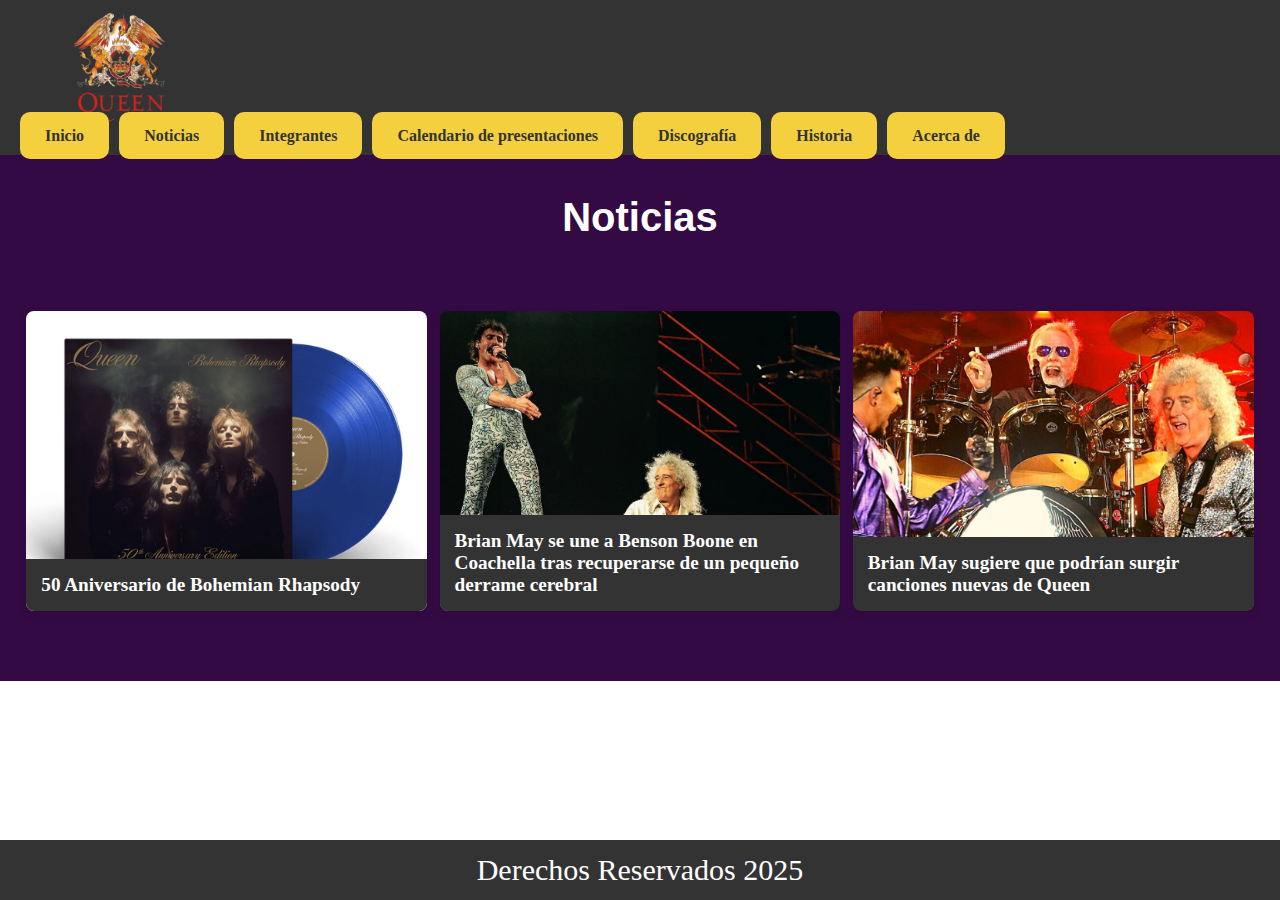
<file: index.html>
<!DOCTYPE html>
<html lang="en">

<head>
    <meta charset="UTF-8">
    <meta name="viewport" content="width=device-width, initial-scale=1.0">
    <title>Queen</title>
    <link rel="stylesheet" href="css/style.css">
    <style>
    @import url('https://fonts.googleapis.com/css2?family=Archivo+Black&display=swap');
    </style>
</head>

<body>
    <header>
        <div class="parte-superior">
            <img src="img/logo_queen.png" alt="Logo Queen">
        </div>
        <nav>
            <ul>
                <li><a href="index.html">Inicio</a></li>
                <li><a href="#">Noticias</a></li>
                <li><a href="#">Integrantes</a></li>
                <li><a href="presentaciones.html">Calendario de presentaciones</a></li>
                <li><a href="#">Discografía</a></li>
                <li><a href="#">Historia</a></li>
                <li><a href="#">Acerca de</a></li>
            </ul>
        </nav>
    </header>

    <div class="noticias">
        <div class="titulo-noticias"> 
            <h1>Noticias</h1>
        </div>
        
        <section class="seccion-noticias">
            
            <a href="noticia1.html" class="noticia-link">
                <article class="noticia-card" id="noticia1"> 
                    <div class="texto-carta">
                         <h3>50 Aniversario de Bohemian Rhapsody</h3>
                    </div>
                </article>
            </a>
            
            <a href="noticia2.html" class="noticia-link">
                <article class="noticia-card" id="noticia2">
                <div class="texto-carta">
                    <h3>Brian May se une a Benson Boone en Coachella tras recuperarse
                    de un pequeño derrame cerebral</h3>
                </div>
            </article>
            </a>
            
            <a href="noticia3.html" class="noticia-link">
                <article class="noticia-card" id="noticia3">
                    <div class="texto-carta">
                    <h3>Brian May sugiere que podrían surgir canciones
                    nuevas de Queen</h3>
                    </div>
                </article>
            </a>
        </section>
    </div>
</body>

<footer>
    Derechos Reservados 2025
</footer>
</html>
</file>
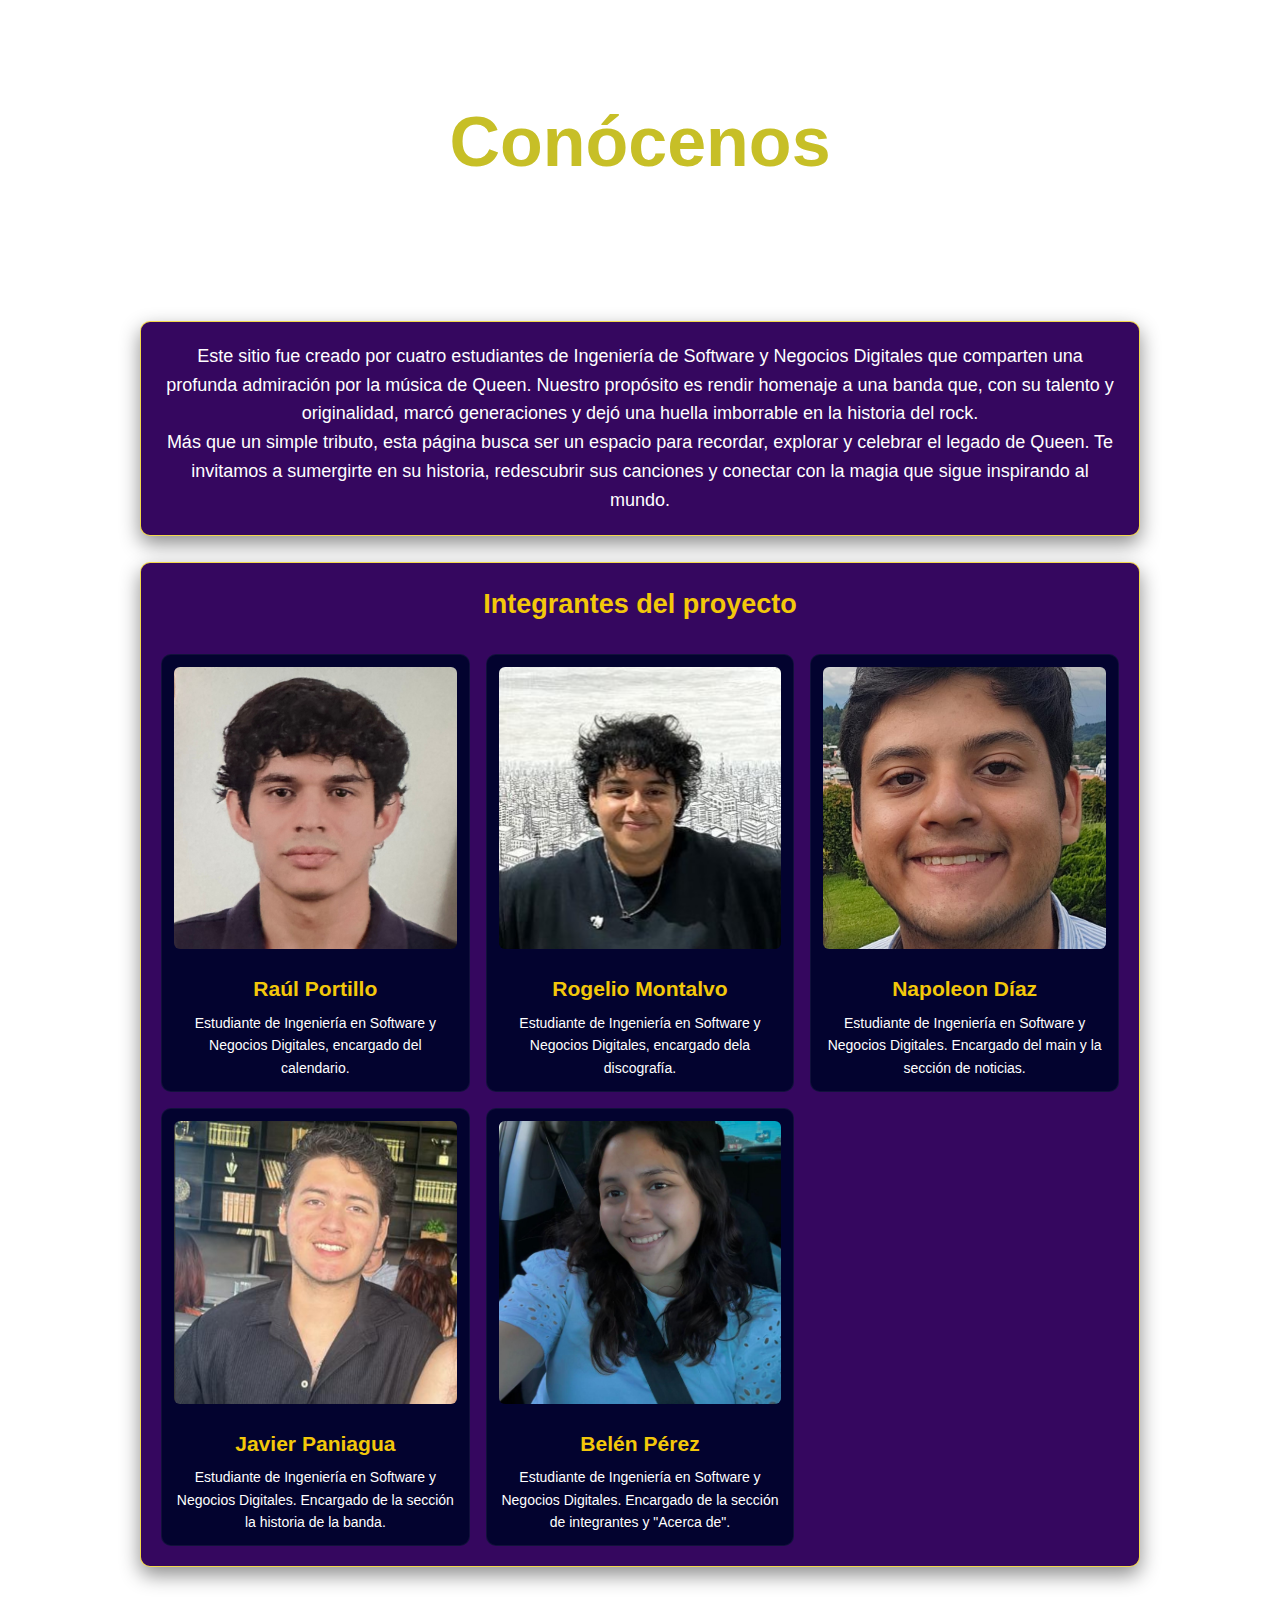
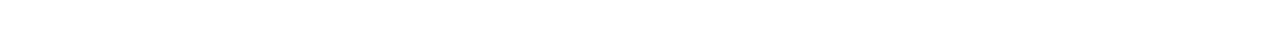
<file: acerca.html>
<!DOCTYPE html>
<html lang="en">
<head>
    <meta charset="UTF-8">
    <meta name="viewport" content="width=device-width, initial-scale=1.0">
    <title>Acerca de</title>
    <link rel="stylesheet" href="css/acerca.css">
</head>
<body>
    <main>
        <section id="Encabezado">
            <h1>Conócenos</h1>
        </section>
        <section id="contenido">
            <p>Este sitio fue creado por cuatro estudiantes de Ingeniería de Software y Negocios Digitales
                 que comparten una profunda admiración por la música de Queen. Nuestro propósito es rendir homenaje a una banda que, con su talento y originalidad, 
            marcó generaciones y dejó una huella imborrable en la historia del rock. <br>
            Más que un simple tributo, esta página busca ser un espacio para recordar, explorar y celebrar el legado de Queen. Te invitamos a sumergirte en su historia, redescubrir sus canciones y conectar con la magia que sigue inspirando al mundo.</p>
        </section>
        <section id="integrantes">
            <h2>Integrantes del proyecto</h2>
            <div id="Raul" class="card">
                <img src="img/Raul.jpg" alt="Raul">
                <h3>Raúl Portillo</h3>
                <p>Estudiante de Ingeniería en Software y Negocios Digitales, encargado del calendario.</p>
            </div>
            <div id="Rogelio" class="card">
                <img src="img/Rogelio.jpg" alt="Rogelio" width="250" height="250">
                <h3>Rogelio Montalvo</h3>
                <p>Estudiante de Ingeniería en Software y Negocios Digitales, encargado dela discografía.</p>
            </div>
            <div id="Napoleon" class="card">
                <img src="img/Napoleon.jpg" alt="Napoleon" width="250" height="250">
                <h3>Napoleon Díaz</h3>
                <p>Estudiante de Ingeniería en Software y Negocios Digitales. Encargado del main y la sección de noticias.</p>
            </div>
            <div id="Javier" class="card">
                <img src="img/Javier.jpg" alt="Javier" width="250" height="250">
                <h3>Javier Paniagua</h3>
                <p>Estudiante de Ingeniería en Software y Negocios Digitales. Encargado de la sección la historia de la banda.</p>
            </div>
            <div id="Belen" class="card">
                <img src="img/Belen.jpg" alt="Belen" width="250" height="250">
                <h3>Belén Pérez</h3>
                <p>Estudiante de Ingeniería en Software y Negocios Digitales. Encargado de la sección de integrantes y "Acerca de".</p>
        </section>
    </main>
</body>

</html>
</file>
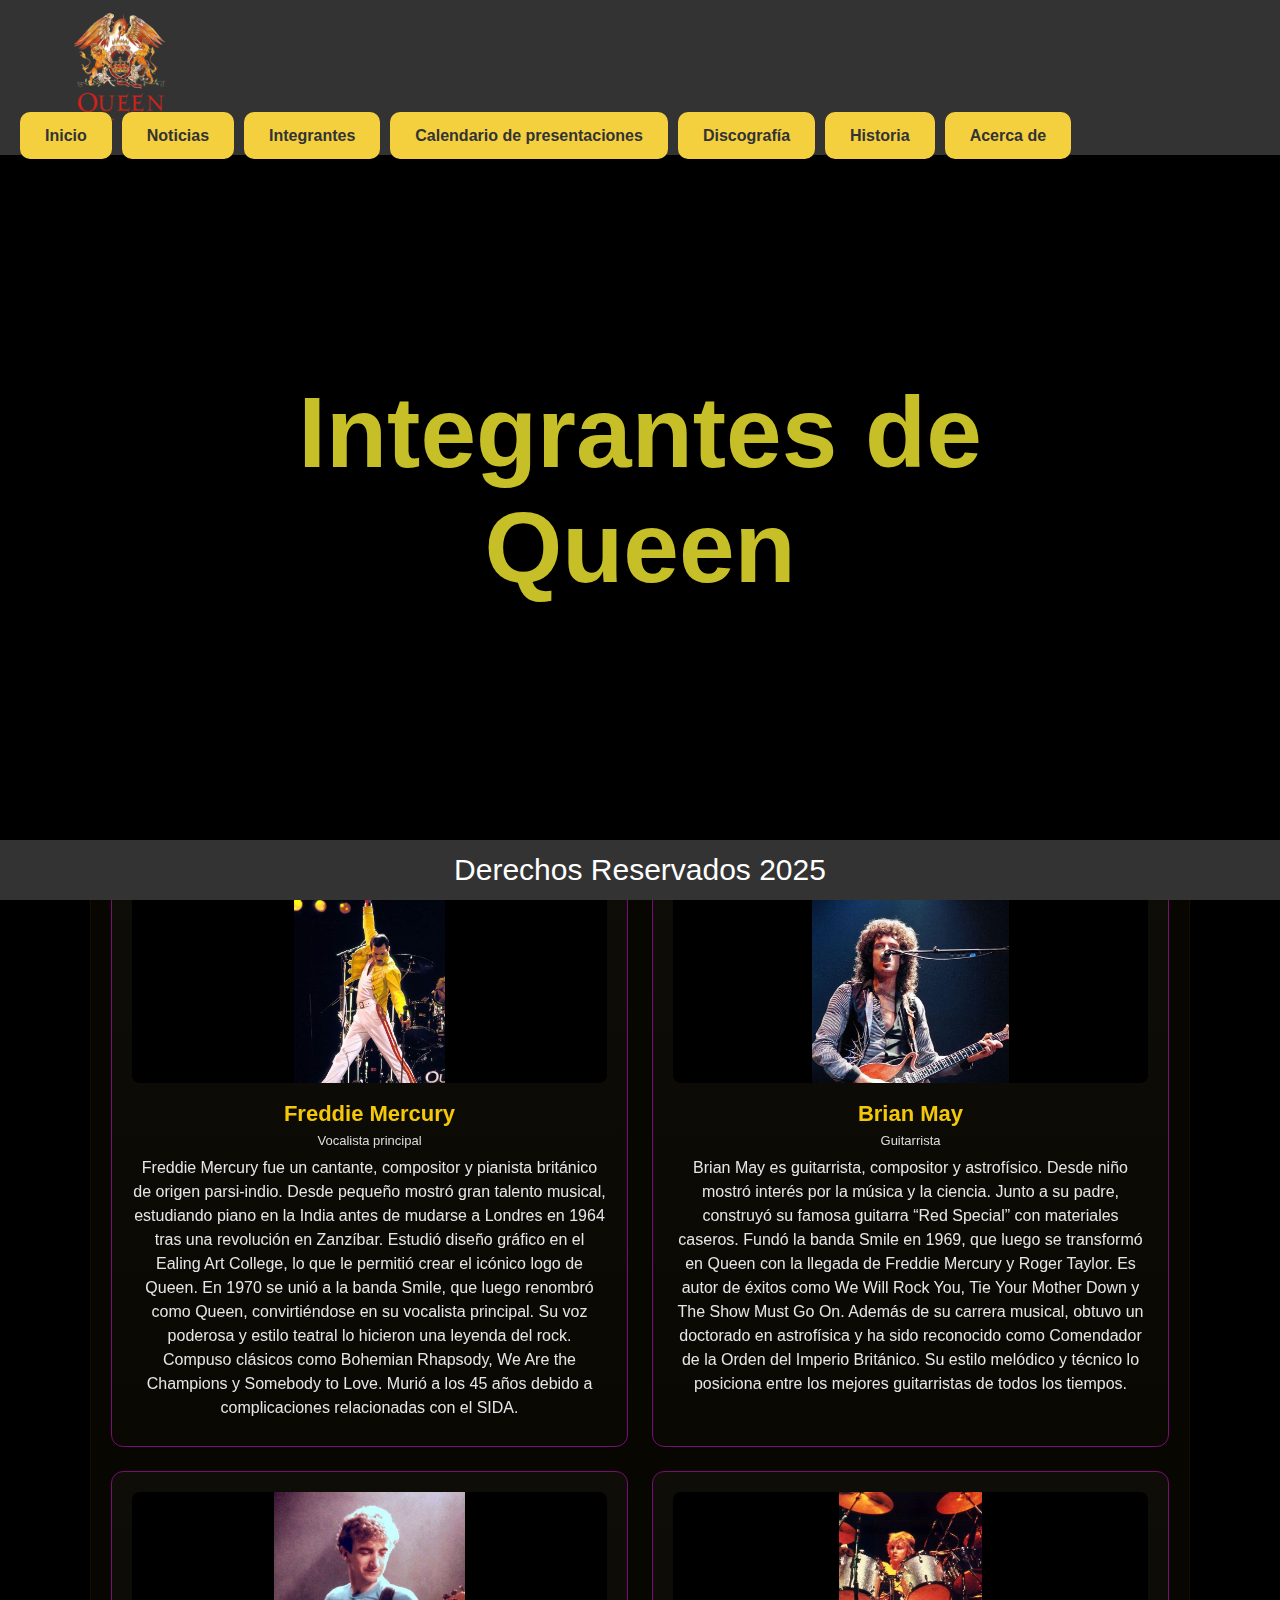
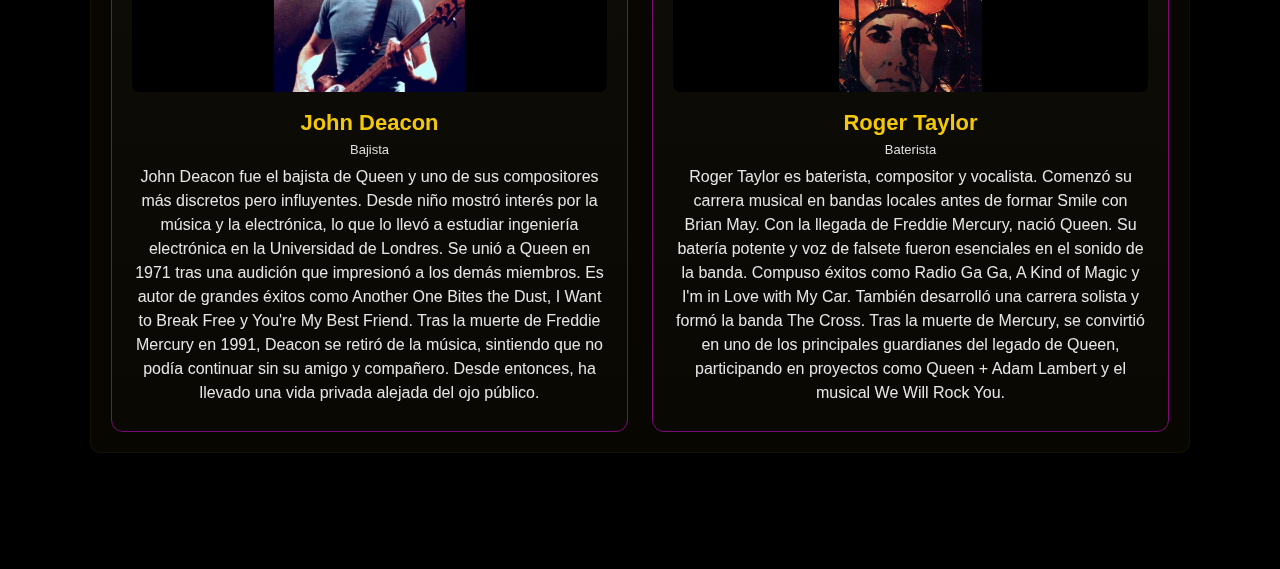
<file: Integrantes.html>
<!DOCTYPE html>
<html lang="es">
<head>
    <meta charset="UTF-8">
    <meta name="viewport" content="width=device-width, initial-scale=1.0">
    <title>Integrantes Queen</title>
    <link rel="stylesheet" href="css/style.css"> <!-- usa el mismo CSS del index -->
    <link rel="stylesheet" href="css/integrantes.css"> <!-- estilos propios de esta página -->
    <style>
        @import url('https://fonts.googleapis.com/css2?family=Archivo+Black&display=swap');
    </style>
</head>
<body>
    <header>
        <div class="parte-superior">
            <img src="img/logo_queen.png" alt="Logo Queen">
        </div>
        <nav>
            <ul>
                <li><a href="index.html">Inicio</a></li>
                <li><a href="noticias.html">Noticias</a></li>
                <li><a href="Integrantes.html">Integrantes</a></li>
                <li><a href="presentaciones.html">Calendario de presentaciones</a></li>
                <li><a href="#">Discografía</a></li>
                <li><a href="Historia_Queen.html">Historia</a></li>
                <li><a href="acerca.html">Acerca de</a></li>
            </ul>
        </nav>
    </header>

    <main>
        <section id="Encabezado">
            <h1>Integrantes de Queen</h1>
        </section>

        <section id="integrantes">
            <div id="Freddy" class="card">
                <img src="img/Freddy.jpeg" alt="Freddy Mercury">
                <h2>Freddie Mercury</h2>
                <div class="role">Vocalista principal</div>
                <p>Freddie Mercury fue un cantante, compositor y pianista británico de origen parsi-indio. Desde pequeño mostró gran talento musical, estudiando piano en la India antes de mudarse a Londres en 1964 tras una revolución en Zanzíbar. Estudió diseño gráfico en el Ealing Art College, lo que le permitió crear el icónico logo de Queen. En 1970 se unió a la banda Smile, que luego renombró como Queen, convirtiéndose en su vocalista principal. Su voz poderosa y estilo teatral lo hicieron una leyenda del rock. Compuso clásicos como Bohemian Rhapsody, We Are the Champions y Somebody to Love. Murió a los 45 años debido a complicaciones relacionadas con el SIDA.</p>
            </div>

            <div id="Brian" class="card">
                <img src="img/Bryan.jpeg" alt="Brian May">
                <h2>Brian May</h2>
                <div class="role">Guitarrista</div>
                <p>Brian May es guitarrista, compositor y astrofísico. Desde niño mostró interés por la música y la ciencia. Junto a su padre, construyó su famosa guitarra “Red Special” con materiales caseros. Fundó la banda Smile en 1969, que luego se transformó en Queen con la llegada de Freddie Mercury y Roger Taylor. Es autor de éxitos como We Will Rock You, Tie Your Mother Down y The Show Must Go On. Además de su carrera musical, obtuvo un doctorado en astrofísica y ha sido reconocido como Comendador de la Orden del Imperio Británico. Su estilo melódico y técnico lo posiciona entre los mejores guitarristas de todos los tiempos.</p>
            </div>

            <div id="John" class="card">
                <img src="img/Jhon.jpeg" alt="John Deacon">
                <h2>John Deacon</h2>
                <div class="role">Bajista</div>
                <p>John Deacon fue el bajista de Queen y uno de sus compositores más discretos pero influyentes. Desde niño mostró interés por la música y la electrónica, lo que lo llevó a estudiar ingeniería electrónica en la Universidad de Londres. Se unió a Queen en 1971 tras una audición que impresionó a los demás miembros. Es autor de grandes éxitos como Another One Bites the Dust, I Want to Break Free y You're My Best Friend. Tras la muerte de Freddie Mercury en 1991, Deacon se retiró de la música, sintiendo que no podía continuar sin su amigo y compañero. Desde entonces, ha llevado una vida privada alejada del ojo público.</p>
            </div>

            <div id="Roger" class="card">
                <img src="img/Roger.jpeg" alt="Roger Taylor">
                <h2>Roger Taylor</h2>
                <div class="role">Baterista</div>
                <p>Roger Taylor es baterista, compositor y vocalista. Comenzó su carrera musical en bandas locales antes de formar Smile con Brian May. Con la llegada de Freddie Mercury, nació Queen. Su batería potente y voz de falsete fueron esenciales en el sonido de la banda. Compuso éxitos como Radio Ga Ga, A Kind of Magic y I'm in Love with My Car. También desarrolló una carrera solista y formó la banda The Cross. Tras la muerte de Mercury, se convirtió en uno de los principales guardianes del legado de Queen, participando en proyectos como Queen + Adam Lambert y el musical We Will Rock You.</p>
            </div>
        </section>
    </main>

    <footer>
        Derechos Reservados 2025
    </footer>
</body>
</html>
</file>
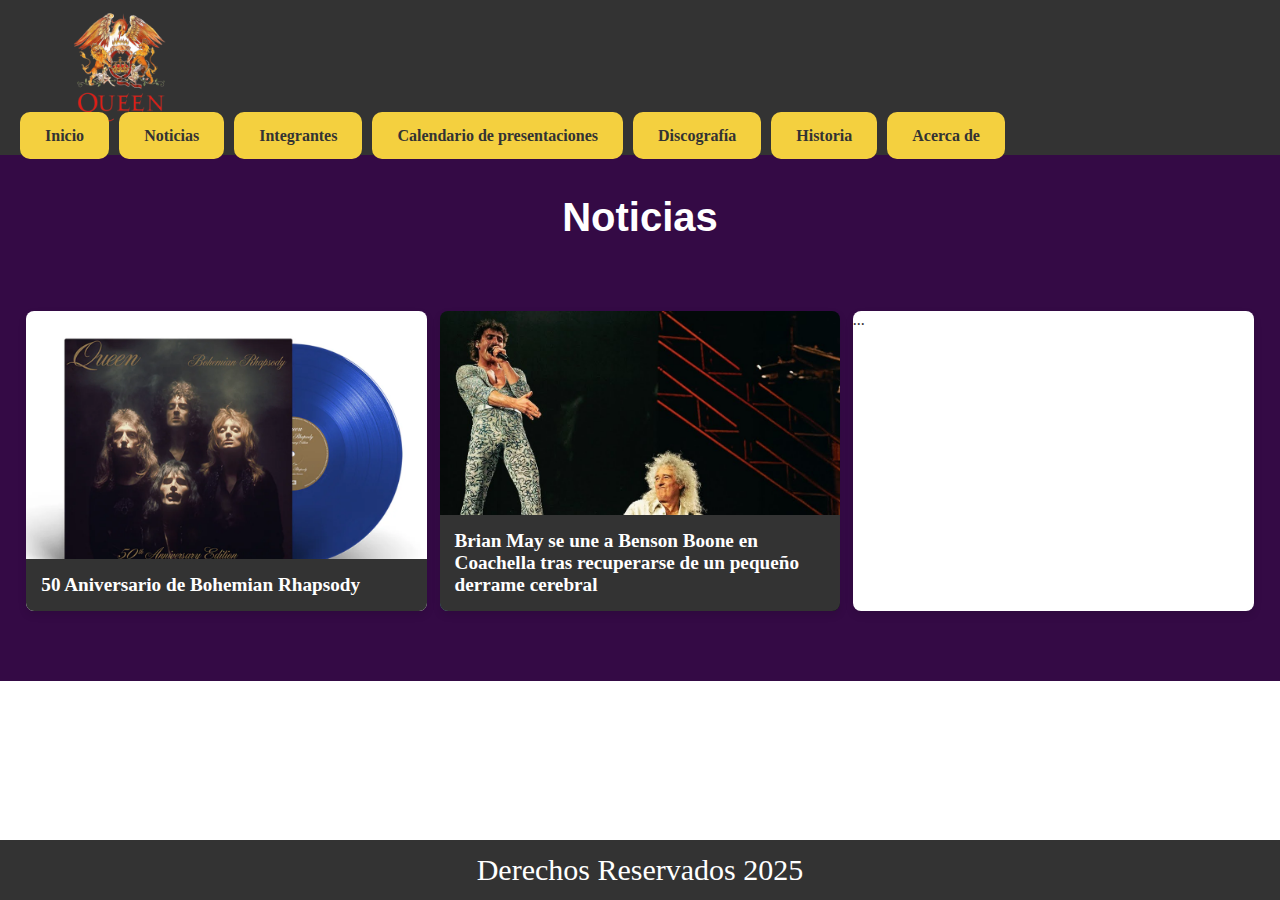
<file: main.html>
<!DOCTYPE html>
<html lang="en">

<head>
    <meta charset="UTF-8">
    <meta name="viewport" content="width=device-width, initial-scale=1.0">
    <title>Queen</title>
    <link rel="stylesheet" href="css/style.css">
    <style>
    @import url('https://fonts.googleapis.com/css2?family=Archivo+Black&display=swap');
    </style>
</head>

<body>
    <header>
        <div class="parte-superior">
            <img src="img/logo_queen.png" alt="Logo Queen">
        </div>
        <nav>
            <ul>
                <li><a href="main.html">Inicio</a></li>
                <li><a href="#">Noticias</a></li>
                <li><a href="#">Integrantes</a></li>
                <li><a href="#">Calendario de presentaciones</a></li>
                <li><a href="#">Discografía</a></li>
                <li><a href="#">Historia</a></li>
                <li><a href="#">Acerca de</a></li>
            </ul>
        </nav>
    </header>

    <div class="noticias">
        <div class="titulo-noticias"> 
            <h1>Noticias</h1>
        </div>
        
        <section class="seccion-noticias">
            
            <a href="noticia1.html" class="noticia-link">
                <article class="noticia-card" id="noticia1"> 
                    <div class="texto-carta">
                         <h3>50 Aniversario de Bohemian Rhapsody</h3>
                    </div>
                </article>
            </a>
            
            <a href="noticia2.html" class="noticia-link">
                <article class="noticia-card" id="noticia2">
                <div class="texto-carta">
                    <h3>Brian May se une a Benson Boone en Coachella tras recuperarse
                    de un pequeño derrame cerebral</h3>
                </div>
            </article>
            </a>
            
            <a href="noticia3.html" class="noticia-link">
                <article class="noticia-card">...</article>
            </a>
        </section>
    </div>
</body>

<footer>
    Derechos Reservados 2025
</footer>
</html>
</file>
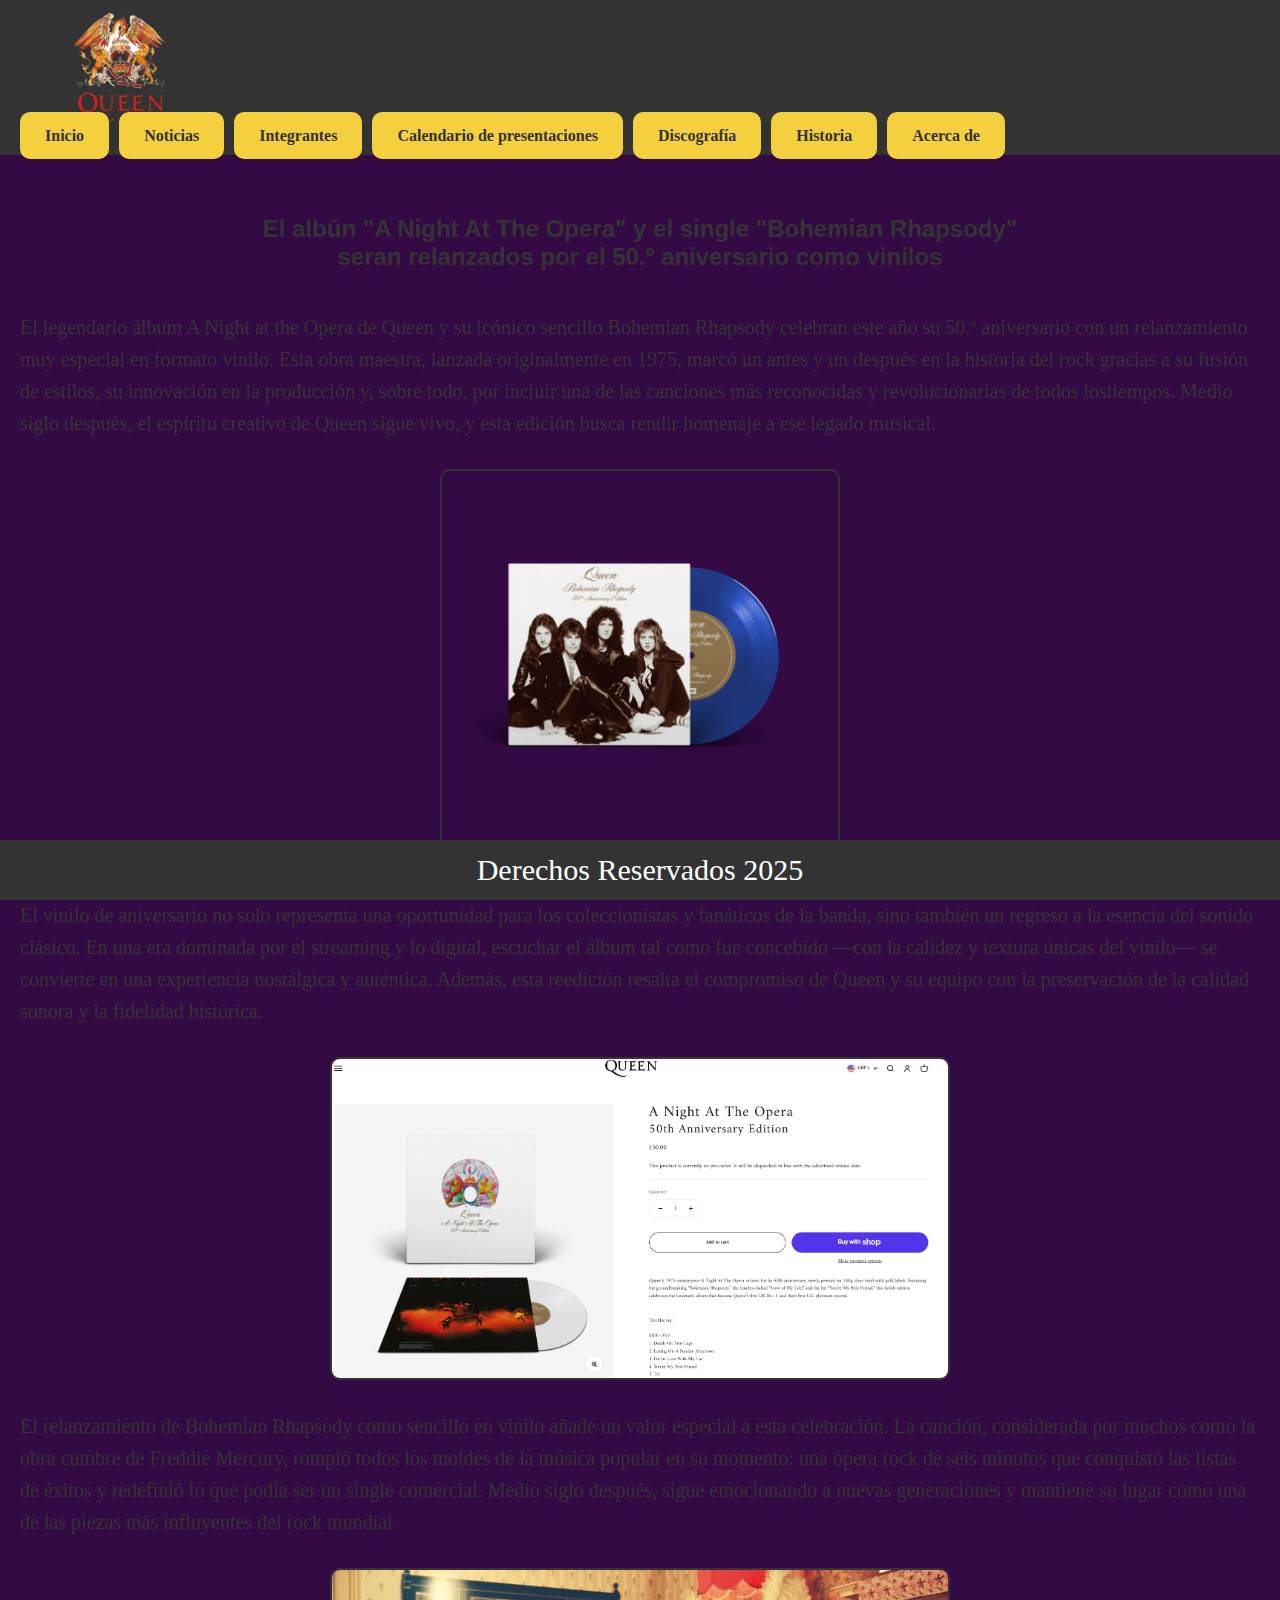
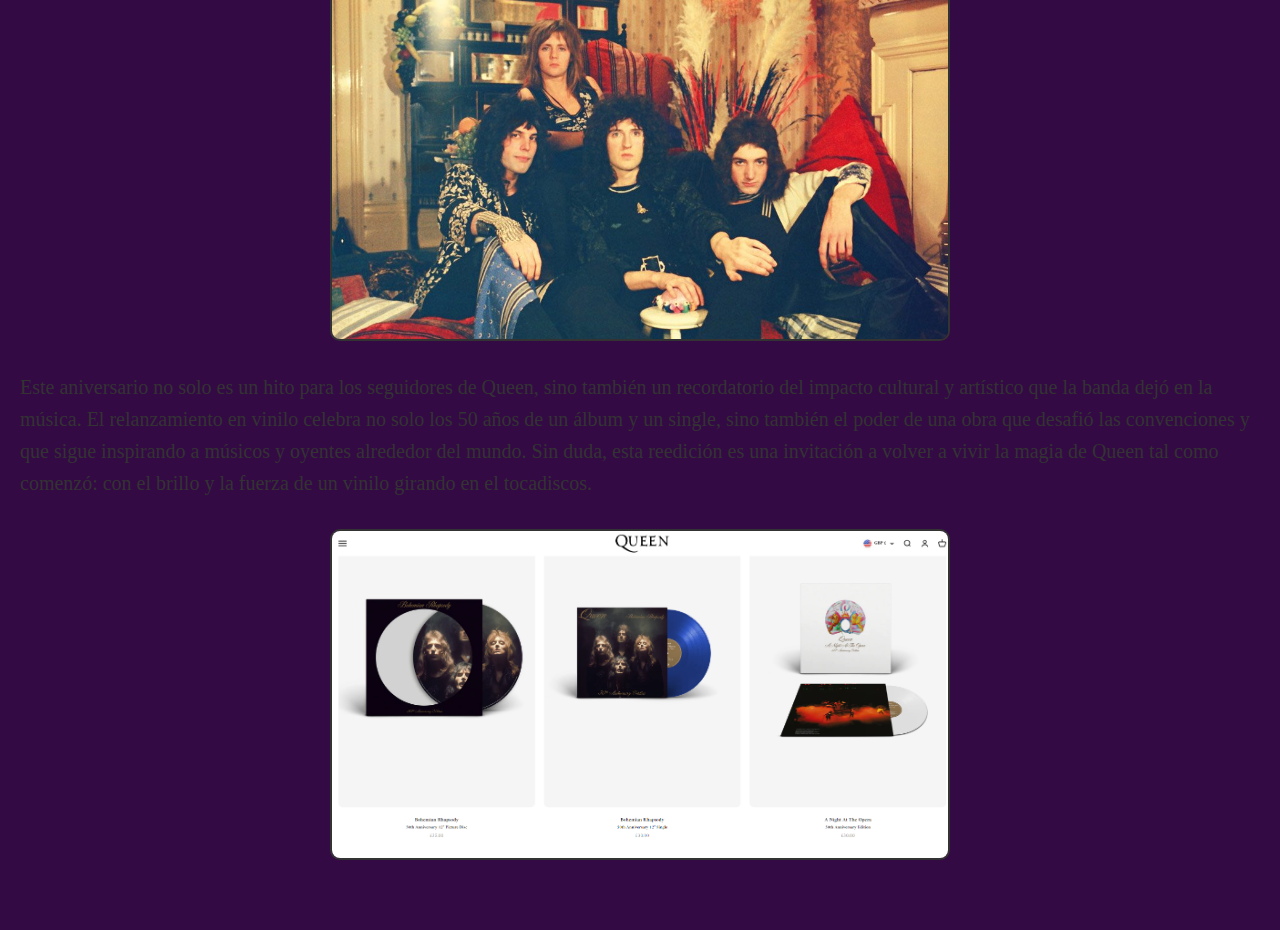
<file: noticia1.html>
<!DOCTYPE html>
<html lang="en">

<head>
    <meta charset="UTF-8">
    <meta name="viewport" content="width=device-width, initial-scale=1.0">
    <title>Noticia1</title>
    <link rel="stylesheet" href="css/style.css">
    <style>
        @import url('https://fonts.googleapis.com/css2?family=Archivo+Black&display=swap');
    </style>
</head>

<body>
    <header>
        <div class="parte-superior">
            <img src="img/logo_queen.png" alt="Logo Queen">
        </div>
        <nav>
            <ul>
                <li><a href="main.html">Inicio</a></li>
                <li><a href="#">Noticias</a></li>
                <li><a href="#">Integrantes</a></li>
                <li><a href="#">Calendario de presentaciones</a></li>
                <li><a href="#">Discografía</a></li>
                <li><a href="#">Historia</a></li>
                <li><a href="#">Acerca de</a></li>
            </ul>
        </nav>
    </header>
        <div class="noticias-abiertas">
            <h2>El albún "A Night At The Opera" y el single "Bohemian Rhapsody" <br>
                seran relanzados por el 50.º aniversario como vinilos</h2>

            <p> El legendario álbum A Night at the Opera de Queen y su icónico sencillo Bohemian Rhapsody celebran este
                año
                su 50.º aniversario con un relanzamiento muy especial en formato vinilo. Esta obra maestra, lanzada
                originalmente en 1975, marcó un antes y un después en la historia del rock gracias a su fusión de
                estilos,
                su innovación en la producción y, sobre todo, por incluir una de las canciones más reconocidas y
                revolucionarias de todos lostiempos. Medio siglo después, el espíritu creativo de Queen sigue vivo, y
                esta edición busca rendir homenaje a ese legado musical. </p>

            <img id="foto1" src="img/disco2.webp" alt="Disco Vinilo">

            <p>El vinilo de aniversario no solo representa una oportunidad para los coleccionistas y fanáticos de la
                banda,
                sino también un regreso a la esencia del sonido clásico. En una era dominada por el streaming y lo
                digital,
                escuchar el álbum tal como fue concebido —con la calidez y textura únicas del vinilo— se convierte en
                una
                experiencia nostálgica y auténtica. Además, esta reedición resalta el compromiso de Queen y su equipo
                con
                la preservación de la calidad sonora y la fidelidad histórica.</p>

            <img src="img/venta_disco.png" alt="Disco">

            <p> El relanzamiento de Bohemian Rhapsody como sencillo en vinilo añade un valor especial a esta
                celebración.
                La canción, considerada por muchos como la obra cumbre de Freddie Mercury, rompió todos los moldes de la
                música popular en su momento: una ópera rock de seis minutos que conquistó las listas de éxitos y
                redefinió
                lo que podía ser un single comercial. Medio siglo después, sigue emocionando a nuevas generaciones y
                mantiene su lugar como una de las piezas más influyentes del rock mundial. </p>

            <img src="img/queen70.jpg" alt="Queen en los 70s">

            <p>Este aniversario no solo es un hito para los seguidores de Queen, sino también un recordatorio del
                impacto
                cultural y artístico que la banda dejó en la música. El relanzamiento en vinilo celebra no solo los 50
                años
                de un álbum y un single, sino también el poder de una obra que desafió las convenciones y que sigue
                inspirando
                a músicos y oyentes alrededor del mundo. Sin duda, esta reedición es una invitación a volver a vivir la
                magia
                de Queen tal como comenzó: con el brillo y la fuerza de un vinilo girando en el tocadiscos. </p>
            
                <img class="foto-final" src="img/discos.png" alt="discos">
        </div>
</body>
<footer>
    Derechos Reservados 2025
</footer>
</html>
</file>
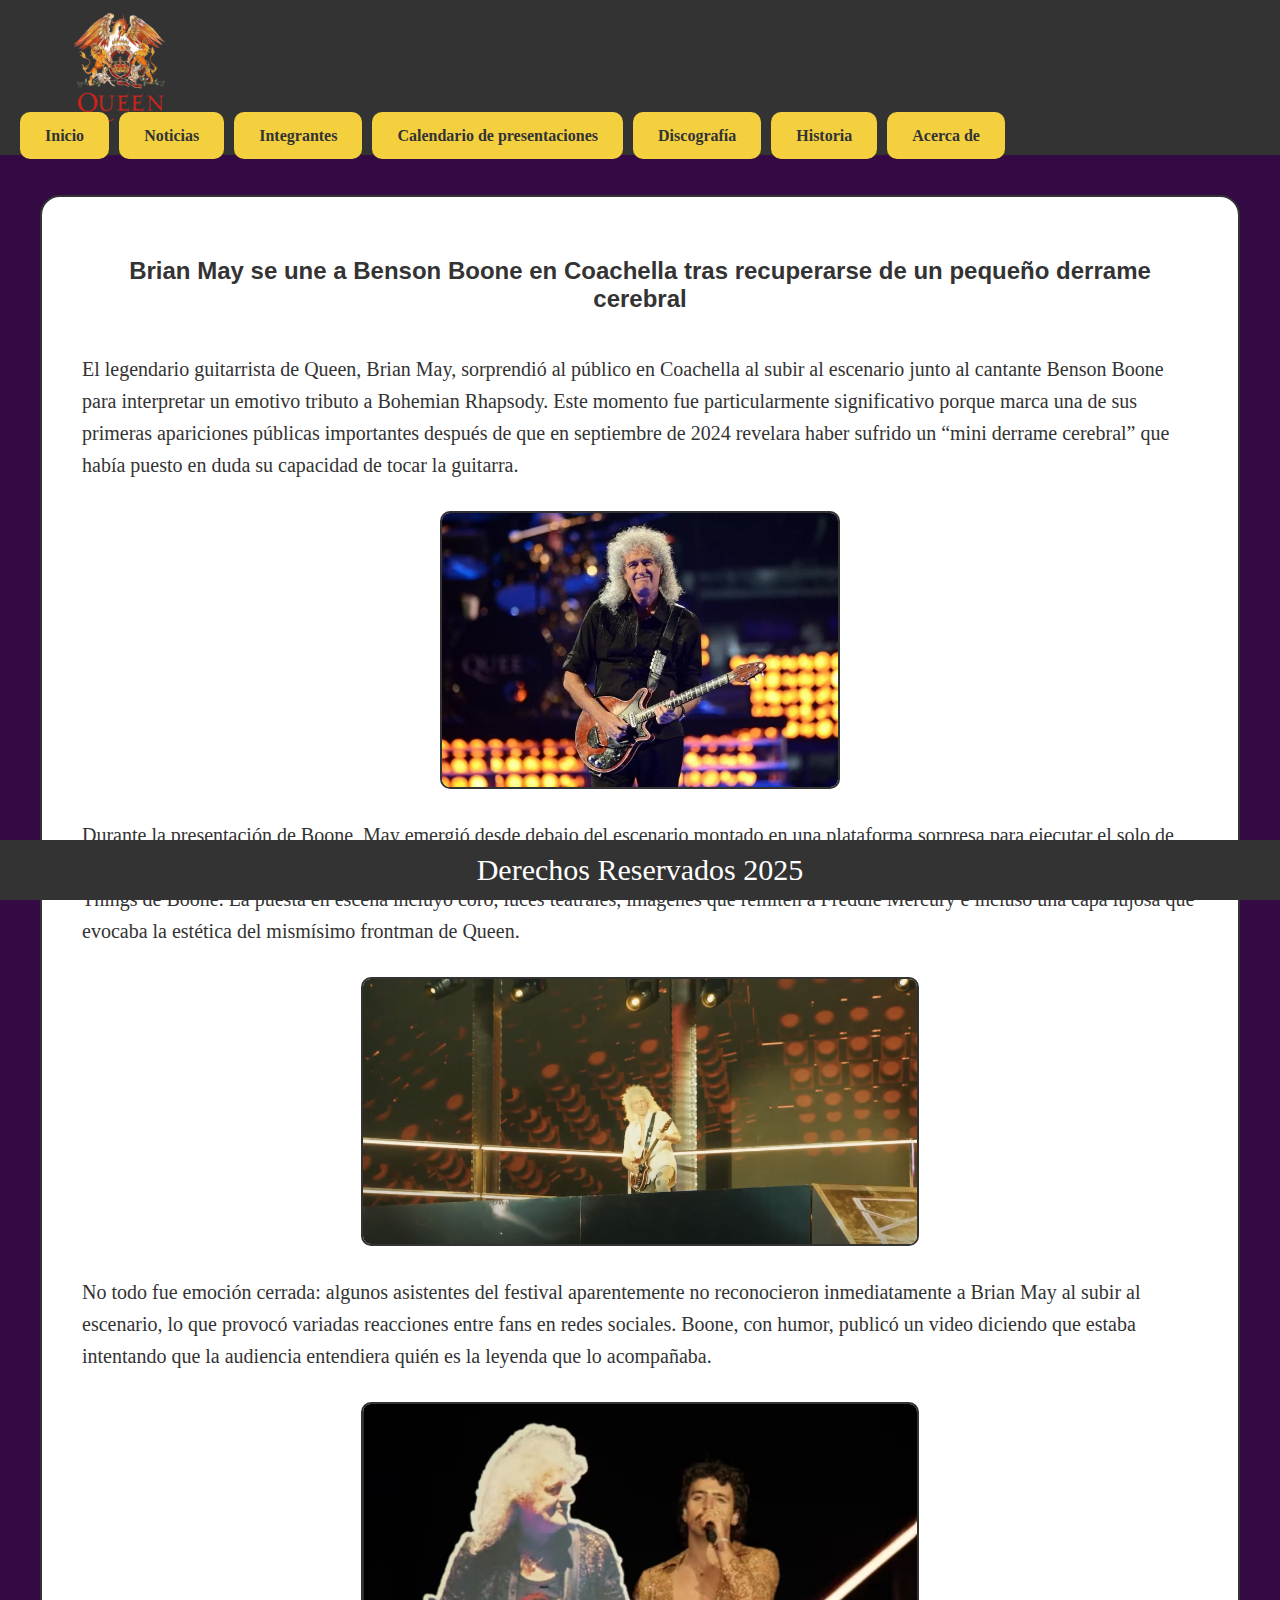
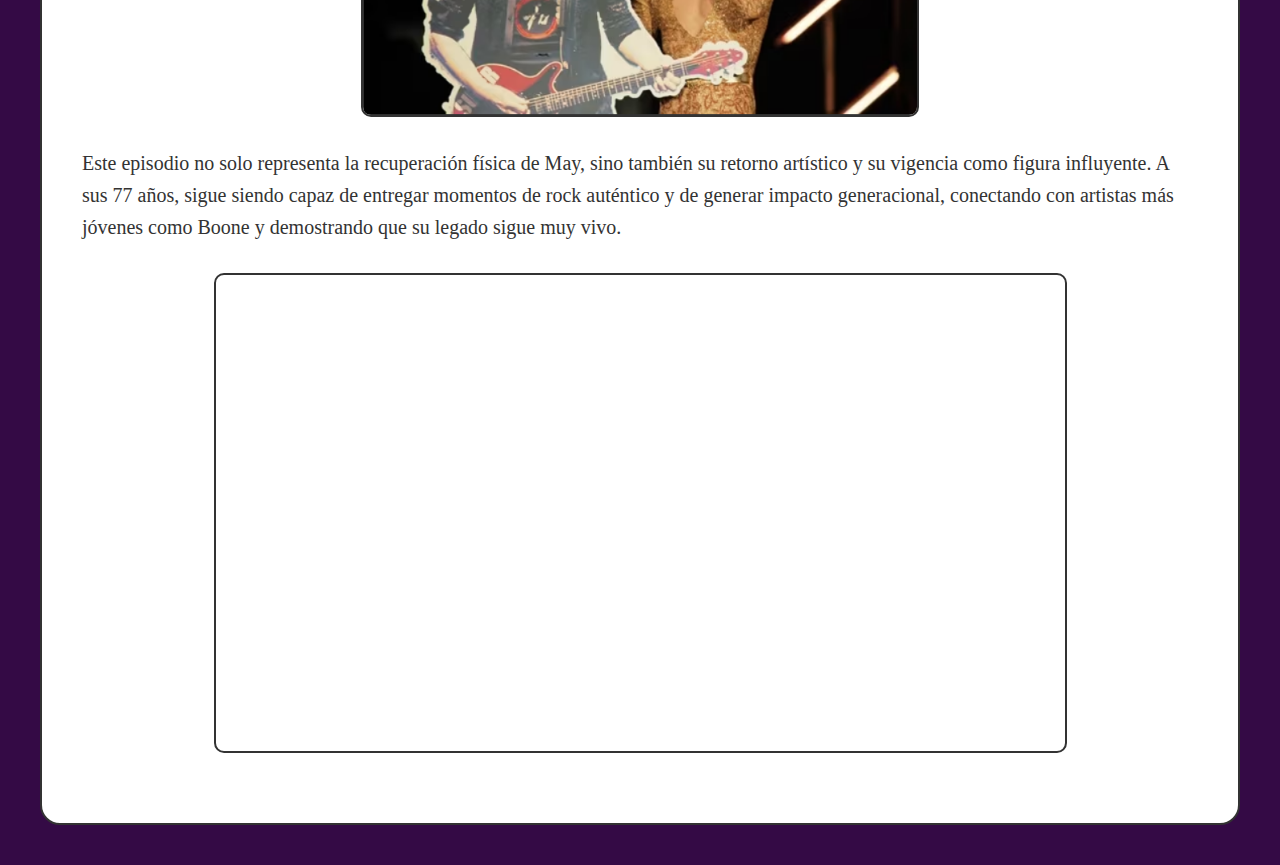
<file: noticia2.html>
<!DOCTYPE html>
<html lang="en">

<head>
    <meta charset="UTF-8">
    <meta name="viewport" content="width=device-width, initial-scale=1.0">
    <title>Noticia1</title>
    <link rel="stylesheet" href="./css/style.css">
    <style>
        @import url('https://fonts.googleapis.com/css2?family=Archivo+Black&display=swap');
    </style>
</head>

<body>
    <header>
        <div class="parte-superior">
            <img src="./img/logo_queen.png" alt="Logo Queen">
        </div>
        <nav>
            <ul>
                <li><a href="./index.html">Inicio</a></li>
                <li><a href="./noticias.html">Noticias</a></li>
                <li><a href="./Integrantes.html">Integrantes</a></li>
                <li><a href="./presentaciones.html">Calendario de presentaciones</a></li>
                <li><a href="./Discografia.html">Discografía</a></li>
                <li><a href="./Historia_Queen.html">Historia</a></li>
                <li><a href="./acerca.html">Acerca de</a></li>
            </ul>
        </nav>
    </header>

    <div class="noticias-abiertas">
        <div class="contenedor-noticia">
        <h2>Brian May se une a Benson Boone en Coachella tras recuperarse de un pequeño derrame cerebral</h2>

        <p> El legendario guitarrista de Queen, Brian May, sorprendió al público en Coachella al subir al
            escenario junto al cantante Benson Boone para interpretar un emotivo tributo a Bohemian Rhapsody.
            Este momento fue particularmente significativo porque marca una de sus primeras apariciones públicas
            importantes después de que en septiembre de 2024 revelara haber sufrido un “mini derrame cerebral” que
            había puesto en duda su capacidad de tocar la guitarra. </p>

        <img id="foto1" src="./img/Brian.webp" alt="Brian May ">

        <p>Durante la presentación de Boone, May emergió desde debajo del escenario montado en una plataforma
            sorpresa para ejecutar el solo de guitarra clásico, generando una ovación de los asistentes. Después
            permaneció para acompañar el cierre del set con la canción Beautiful Things de Boone. La puesta en escena
            incluyó coro, luces teatrales, imágenes que remiten a Freddie Mercury e incluso una capa lujosa que evocaba
            la estética del mismísimo frontman de Queen.</p>

        <img src="./img/plataforma.png" alt="plataforma">

        <p>No todo fue emoción cerrada: algunos asistentes del festival aparentemente no reconocieron inmediatamente
            a Brian May al subir al escenario, lo que provocó variadas reacciones entre fans en redes sociales.
            Boone, con humor, publicó un video diciendo que estaba intentando que la audiencia entendiera quién es
            la leyenda que lo acompañaba. </p>

        <img src="./img/may-falso.png" alt="Queen en los 70s">

        <p>Este episodio no solo representa la recuperación física de May, sino también su retorno artístico y su
            vigencia como figura influyente. A sus 77 años, sigue siendo capaz de entregar momentos de rock auténtico
            y de generar impacto generacional, conectando con artistas más jóvenes como Boone y demostrando que su
            legado sigue muy vivo. </p>

        <iframe style="margin-left: auto; margin-right: auto; display: block;" width="853" height="480"
            src="https://www.youtube.com/embed/jP2eiap41o8"
            title="Benson Boone  - Beautiful Things (Live at Coachella 2025)" frameborder="0"
            allow="accelerometer; autoplay; clipboard-write; encrypted-media; gyroscope; picture-in-picture; web-share"
            referrerpolicy="strict-origin-when-cross-origin" allowfullscreen></iframe>
    </div>
</div>
</body>
<footer>
    Derechos Reservados 2025
</footer>

</html>
</file>
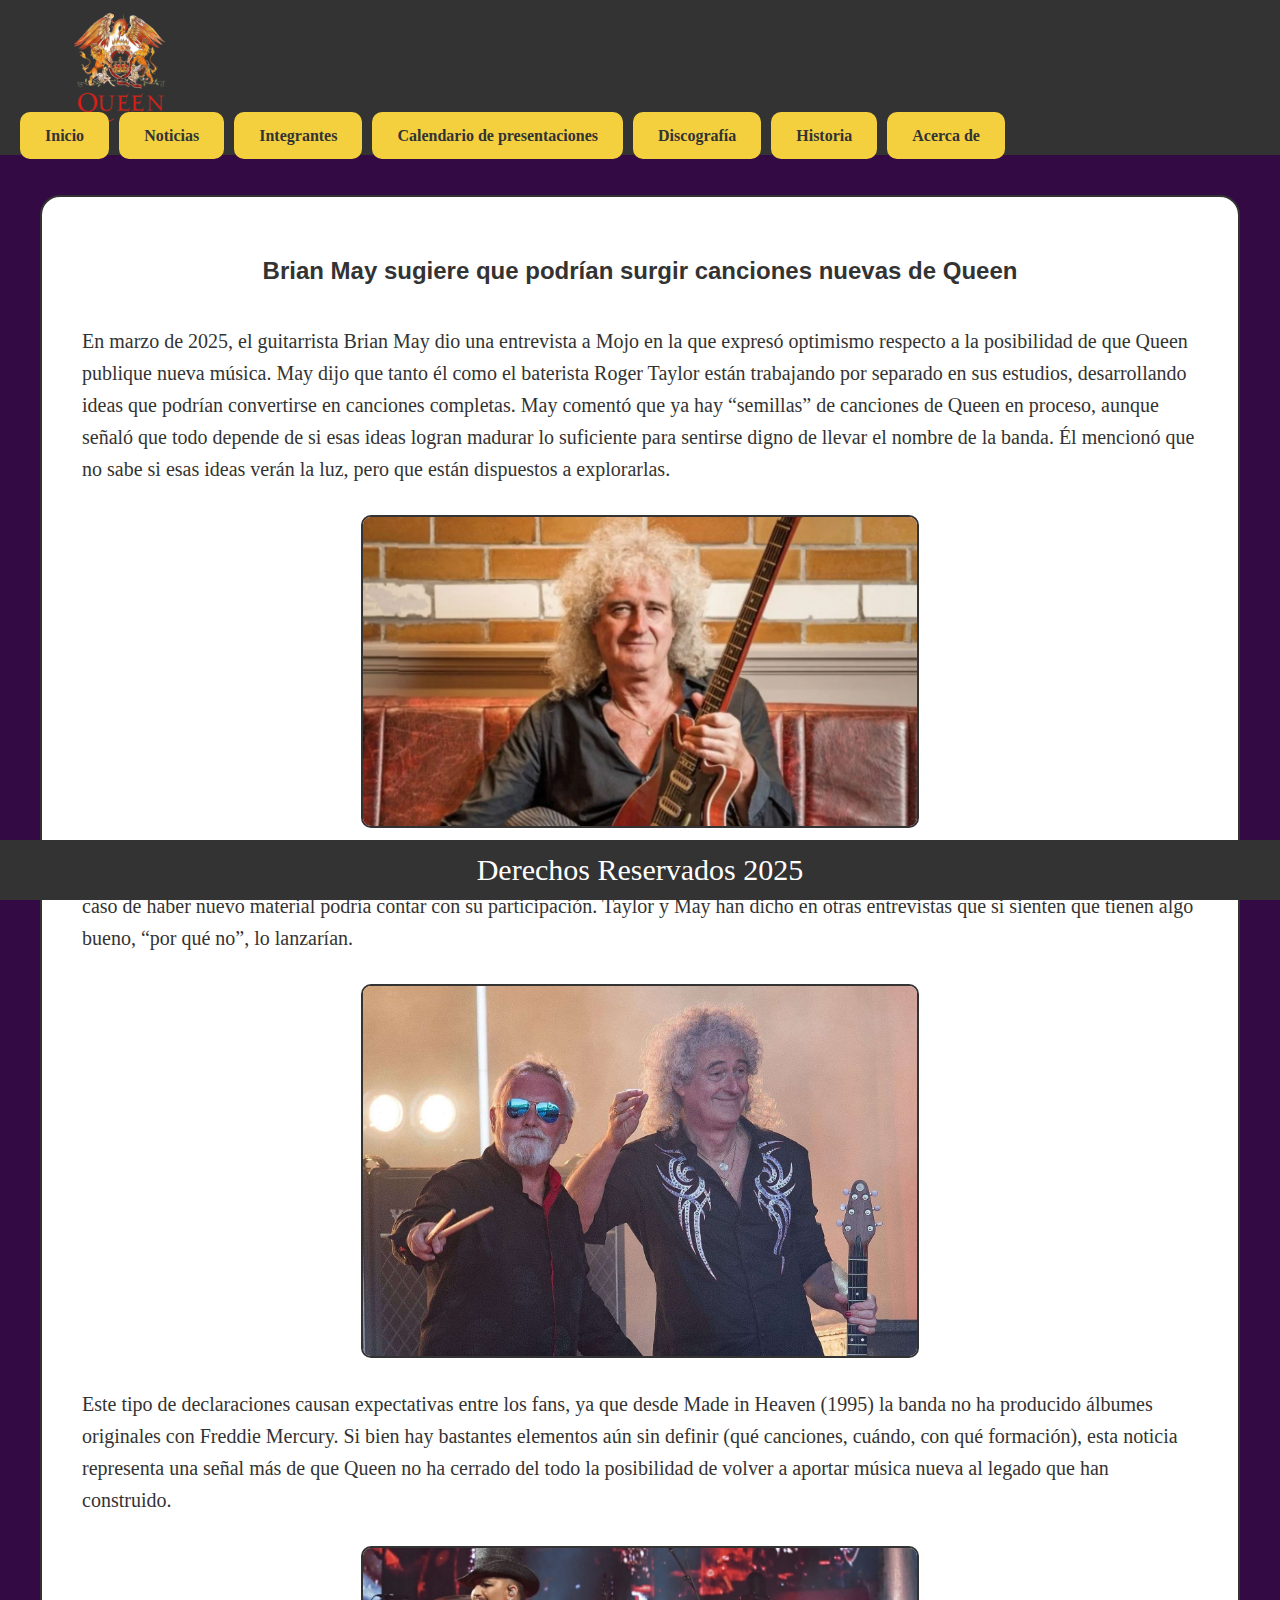
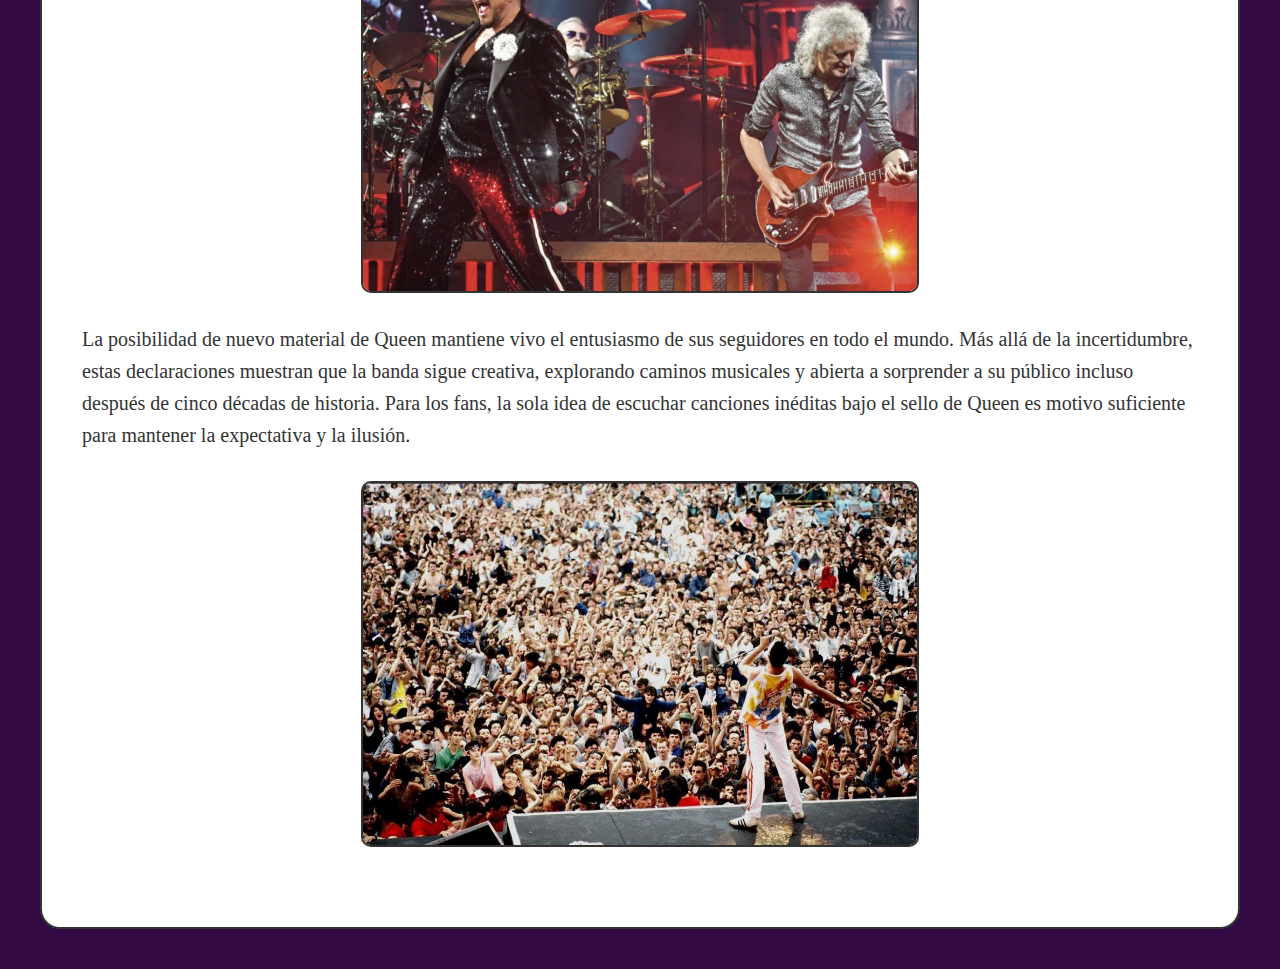
<file: noticia3.html>
<!DOCTYPE html>
<html lang="en">

<head>
    <meta charset="UTF-8">
    <meta name="viewport" content="width=device-width, initial-scale=1.0">
    <title>Noticia1</title>
    <link rel="stylesheet" href="./css/style.css">
    <style>
        @import url('https://fonts.googleapis.com/css2?family=Archivo+Black&display=swap');
    </style>
</head>

<body>
    <header>
        <div class="parte-superior">
            <img src="./img/logo_queen.png" alt="Logo Queen">
        </div>
        <nav>
            <ul>
                <li><a href="./index.html">Inicio</a></li>
                <li><a href="./noticias.html">Noticias</a></li>
                <li><a href="./Integrantes.html">Integrantes</a></li>
                <li><a href="./presentaciones.html">Calendario de presentaciones</a></li>
                <li><a href="./Discografia.html">Discografía</a></li>
                <li><a href="./Historia_Queen.html">Historia</a></li>
                <li><a href="./acerca.html">Acerca de</a></li>
            </ul>
        </nav>
    </header>

    <div class="noticias-abiertas">
        <div class="contenedor-noticia">
        <h2>Brian May sugiere que podrían surgir canciones nuevas de Queen</h2>

        <p> En marzo de 2025, el guitarrista Brian May dio una entrevista a Mojo en la que expresó optimismo respecto
            a la posibilidad de que Queen publique nueva música. May dijo que tanto él como el baterista Roger Taylor
            están trabajando por separado en sus estudios, desarrollando ideas que podrían convertirse en canciones
            completas. May comentó que ya hay “semillas” de canciones de Queen en proceso, aunque señaló que todo
            depende
            de si esas ideas logran madurar lo suficiente para sentirse digno de llevar el nombre de la banda. Él
            mencionó
            que no sabe si esas ideas verán la luz, pero que están dispuestos a explorarlas. </p>

        <img src="./img/may-guitarra.webp" alt="">

        <p>También se ha hablado de la colaboración de Queen con Adam Lambert como vocalista invitado en sus giras
            actuales,
            y se especula si en caso de haber nuevo material podría contar con su participación. Taylor y May han dicho
            en otras
            entrevistas que si sienten que tienen algo bueno, “por qué no”, lo lanzarían.</p>

        <img src="./img/Brian-May-Roger-Taylor.jpg" alt="">

        <p>Este tipo de declaraciones causan expectativas entre los fans, ya que desde Made in Heaven (1995) la banda no
            ha producido álbumes originales con Freddie Mercury. Si bien hay bastantes elementos aún sin definir (qué
            canciones,
            cuándo, con qué formación), esta noticia representa una señal más de que Queen no ha cerrado del todo la
            posibilidad
            de volver a aportar música nueva al legado que han construido. </p>

        <img src="./img/queen-live.jpg" alt="">

        <p>La posibilidad de nuevo material de Queen mantiene vivo el entusiasmo de sus seguidores en todo el mundo. Más
            allá
            de la incertidumbre, estas declaraciones muestran que la banda sigue creativa, explorando caminos musicales
            y abierta
            a sorprender a su público incluso después de cinco décadas de historia. Para los fans, la sola idea de
            escuchar
            canciones inéditas bajo el sello de Queen es motivo suficiente para mantener la expectativa y la ilusión.
        </p>

        <img style="margin-bottom: 40px;" src="./img/fans.jpg" alt="">
        </div>
    </div>
</body>
<footer>
    Derechos Reservados 2025
</footer>

</html>
</file>
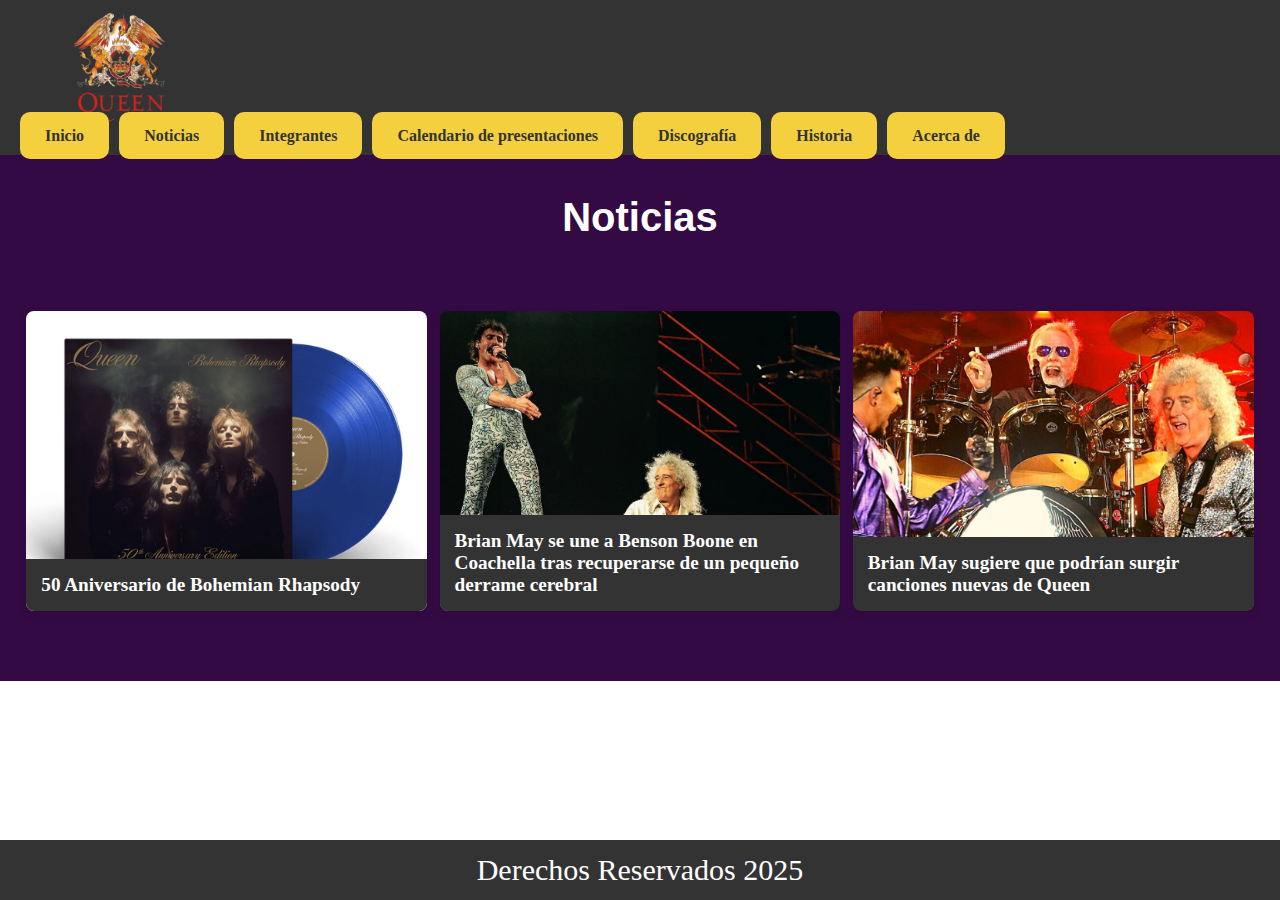
<file: noticias.html>
<!DOCTYPE html>
<html lang="en">

<head>
    <meta charset="UTF-8">
    <meta name="viewport" content="width=device-width, initial-scale=1.0">
    <title>Queen</title>
    <link rel="stylesheet" href="css/style.css">
    <style>
        @import url('https://fonts.googleapis.com/css2?family=Archivo+Black&display=swap');
    </style>
</head>

<body>
    <header>
        <div class="parte-superior">
            <img src="img/logo_queen.png" alt="Logo Queen">
        </div>
        <nav>
            <ul>
                <li><a href="index.html">Inicio</a></li>
                <li><a href="noticias.html">Noticias</a></li>
                <li><a href="Integrantes.html">Integrantes</a></li>
                <li><a href="presentaciones.html">Calendario de presentaciones</a></li>
                <li><a href="Discografia.html">Discografía</a></li>
                <li><a href="Historia_Queen.html">Historia</a></li>
                <li><a href="acerca.html">Acerca de</a></li>
            </ul>
        </nav>
    </header>

    <div class="noticias">
        <div class="titulo-noticias">
            <h1>Noticias</h1>
        </div>

        <section class="seccion-noticias">

            <a href="noticia1.html" class="noticia-link">
                <article class="noticia-card" id="noticia1">
                    <div class="texto-carta">
                        <h3>50 Aniversario de Bohemian Rhapsody</h3>
                    </div>
                </article>
            </a>

            <a href="noticia2.html" class="noticia-link">
                <article class="noticia-card" id="noticia2">
                    <div class="texto-carta">
                        <h3>Brian May se une a Benson Boone en Coachella tras recuperarse
                            de un pequeño derrame cerebral</h3>
                    </div>
                </article>
            </a>

            <a href="noticia3.html" class="noticia-link">
                <article class="noticia-card" id="noticia3">
                    <div class="texto-carta">
                        <h3>Brian May sugiere que podrían surgir canciones
                            nuevas de Queen</h3>
                    </div>
                </article>
            </a>
        </section>
    </div>
</body>

<footer>
    Derechos Reservados 2025
</footer>

</html>
</file>
<file: css/style.css>
:root{
    /* Paleta de colores principal de la página */
    --amarillo: #F4D03F;    
    --rosado: #F8BBD9;       
    --morado: #8E44AD;       
    --negro: #333;         
    --rojo: #E74C3C;            
}

*{
    box-sizing: border-box;
    margin: 0;
    padding: 0;
}

header {
    background-color: var(--negro);
    display: flex;
    justify-content: space-between; 
    align-items: center; 
    padding: 10px 20px;
    flex-wrap: wrap;
}

.parte-superior img {
    width: 200px;
}

header nav ul {
    list-style: none; 
    display: flex; 
    gap: 10px; 
    align-items: center;
    margin: 0;
    padding: 0;
    flex-wrap: wrap;
}

header nav {
    margin-right: 15%;
}

header nav a {
    text-decoration: none;
    font-size: 16px;
    padding: 15px 25px;
    background-color: var(--amarillo); 
    color: var(--negro); 
    font-weight: bold; 
    border-radius: 10px; 
    transition: all 0.3s ease-in-out;
    white-space: nowrap;
}

header nav a:hover {
    background-color: #e4ca64;
    color: white;
    font-weight: bold;
}

/* -------------------- RESPONSIVE -------------------- */
@media (max-width: 480px) {
    header {
        flex-direction: column;
        align-items: center;
        padding: 15px 10px;
    }

    .parte-superior {
        width: 100%;
        text-align: center;
        margin-bottom: 15px;
    }

    .parte-superior img {
        width: 150px;
    }

    header nav {
        margin: 0;
        width: 100%;
    }

    header nav ul {
        display: flex;
        flex-direction: column;
        gap: 10px;
        width: 100%;
        padding: 0 10px;
    }

    header nav ul li {
        width: 100%;
        display: flex;
    }

    header nav a {
        width: 100%;
        text-align: center;
        padding: 12px 20px;
        font-size: 15px;
    }
}


.pantalla-principal{
    background-image: url(../img/queen-landing.jpg);
    background-size: cover;
    background-position: center;
    background-repeat: no-repeat;
    height: 100vh; 
    display: flex;
    justify-content: center;
    align-items: center;
}

@media screen and (max-width: 480px) {
    .pantalla-principal {
        background-image: url(../img/queen-landing.jpg);
        background-size: cover;
        background-position: center center; 
        height: 60vh;
        display: flex;
        justify-content: center;
        align-items: center;
    }
}

/* -------------------------------------- */
/* ESTILOS DE NOTICIAS PANTALLA PRINCIPAL */
/* -------------------------------------- */

.titulo-noticias {
    text-align: center;
    padding-top: 40px;
    padding-bottom: 20px;
   background-color:rgb(52, 10, 69);
}

.titulo-noticias h1 {
    color: white; 
    font-size: 2.5em;
    padding-bottom: 5px;
    font-family: Arial, sans-serif;
}

.seccion-noticias {
    display: flex; 
    flex-wrap: wrap; 
    justify-content: center; 
    padding: 40px 20px;
    background-color: rgb(52, 10, 69); 
}

.noticia-link {
    text-decoration: none;
    color: var(--negro);
    display: block; 
    width: 32.33%; 
    margin: 0.5%; 
    margin-bottom: 30px; 
}

.noticia-card {
    position: relative;
    background-color: #fff; 
    border-radius: 8px;
    overflow: hidden; 
    box-shadow: 0 4px 8px rgba(0, 0, 0, 0.1);
    transition: transform 0.3s, box-shadow 0.3s;
    height: 300px;
    background-size: cover;
    background-position: center; 
    background-repeat: no-repeat;
}

.noticia-card:hover {
    box-shadow: 5px 5px 15px 5px #000000;
    transition: all 0.5s;
}

#noticia1{
    background-image: url(../img/disco.png);
}

#noticia2{
    background-image: url(../img/bensonXmay.jpg);
}

#noticia3{
    background-image: url(../img/nuevas-canciones.jpg);
}

.texto-carta {
    position: absolute;
    bottom: 0;
    left: 0;
    right: 0;
    padding: 15px;
    background: var(--negro); 
}

.texto-carta h3 {
    color: #fff; 
    font-size: 1.2em;
    margin: 0;
}

a{
    text-decoration: none;
    color: #333;
}

footer{
    padding: 20px 8px;
    text-align: center;
    background-color: var(--negro);
    font-size: 30px;
    color: white;
    position: fixed;
    left: 0;
    bottom: 0;
    width: 100%;
    display: flex;
    justify-content: center;
    align-items: center;
    height: 60px; /* Altura fija para centrado vertical */
}

/* Responsive para móviles - COLUMNA */
@media (max-width: 480px) {
    .titulo-noticias h1 {
        font-size: 1.8em;
    }

    .seccion-noticias {
        flex-direction: column;
        padding: 20px 10px;
        align-items: center;
    }

    .noticia-link {
        width: 90%;
        margin: 0 0 20px 0;
    }

    .noticia-card {
        height: 250px;
    }

    footer {
        font-size: 20px;
        padding: 10px;
        margin-top: 60px;
    }
}

/* -------------------------------------- */
/* ESTILOS DE NOTICIAS Abiertas */
/* -------------------------------------- */

.noticias-abiertas {
    background-color:rgb(52, 10, 69);;
    padding: 40px 20px;
    margin-bottom: 0px;
}

.contenedor-noticia {
    background-color: white;
    border: 2px solid var(--negro);
    border-radius: 20px;
    padding: 40px;
    max-width: 1200px;
    margin: 0 auto;
}

.noticias-abiertas h2{
    text-align: center;
    padding: 20px 0;
    font-family: Arial, sans-serif;
    color: var(--negro);
}

.noticias-abiertas p{
    margin: 20px 0;
    font-size: 20px;
    padding: 0;
    color: var(--negro);
    line-height: 1.6;
}

.noticias-abiertas img{
    max-width: 50%;
    display: block;
    margin: 30px auto;
    border: 2px solid var(--negro); 
    border-radius: 10px;
}

#foto1{
    width: 400px;
    max-width: 90%;
    padding: 0%;
}

.foto-final{
    margin-bottom: 20px;
}

iframe{
    margin: 30px auto;
    display: block;
    max-width: 90%;
    border-radius: 10px;
    border: 2px solid var(--negro);
}

@media (max-width: 480px) {
    .noticias-abiertas {
        padding: 20px 10px;
    }

    .contenedor-noticia {
        padding: 20px;
        border-radius: 15px;
    }

    .noticias-abiertas h2{
        font-size: 1.3em;
        padding: 10px 0;
    }

    .noticias-abiertas p{
        font-size: 16px;
        margin: 15px 0;
    }

    .noticias-abiertas img{
        max-width: 90%;
        margin: 20px auto;
    }

    #foto1{
        width: 100%;
    }

    iframe{
        max-width: 100%;
    }
}

/* -------------------------------------- */
/* FIN DE PARTE DE NOTICIAS */
/* -------------------------------------- */

#calendar{
    width: 80%;
}

.calendar-container {
    display: flex;
    justify-content: center;
    margin: 20px 0 20px 0;
}
</file>
<file: css/acerca.css>
*{
    margin: 0;
    padding: 0;
    box-sizing: border-box;
    font-family: 'Didact Gothic', sans-serif;
}

body{
    background-image: url(https://www.plasticosydecibelios.com/wp-content/uploads/2017/02/queencrownwavee.gif);
    background-repeat: no-repeat;
    background-size: cover;
}

#Encabezado{
    background-image: url(https://24.media.tumblr.com/1ad8059e2c797d5e8fc064d628007aea/tumblr_mht3ywthSt1s192tgo1_400.gif);
    background-repeat: no-repeat;
    background-size: cover;
    text-align: center;
    /* padding fluido: se adapta al ancho de la ventana */
    padding: 8vw 5%;
    
}
#Encabezado h1{
    font-size: 28px;
    color: #c7bf27;
    text-align: center;
    margin-bottom: 10px;
    font-family: 'Didact Gothic', sans-serif;
    font-weight: bold;
    font-style: normal;
    font-size: 70px;
    font-weight: bold;
}

#contenido{
    background-color: rgb(52, 10, 69);
    padding: 20px;
    width: 90%;
    max-width: 900px;
    margin: 0 auto 12px auto;
    font-size: 18px;
    line-height: 1.6;
    color: #ffffff;
    text-align: center;
}

#integrantes{
    margin-bottom: 15px;
    background-color: rgb(52, 10, 69);
    padding: 20px;
    width: 94%;
    max-width: 1100px;
    margin: 0 auto 12px auto;
    font-size: 18px;
    line-height: 1.6;
    color: #ffffff;
    text-align: center;
}


section:not(#Encabezado){
    max-width: 1000px;
    margin: 26px auto;
    padding: 20px;
    background-color: rgb(53, 7, 95);
    border: 1px solid rgba(253, 229, 76, 0.947);
    border-radius: 10px;
    box-shadow: 0 8px 20px rgba(0,0,0,0.45);
}

section + section { margin-top: 20px; }


section:nth-of-type(even):not(#Encabezado){
    background-color: rgb(53, 7, 95);
    border-color: rgba(253, 229, 76, 0.947);
}

@media (max-width: 700px){
    section:not(#Encabezado){ margin: 12px; padding: 12px; }
}


#integrantes{
    display: grid;
    grid-template-columns: repeat(3, 1fr);
    gap: 16px;
    align-items: start;
}

#integrantes .card{
    background: rgb(3, 3, 47);
    border: 1px solid rgba(255,255,255,0.06);
    border-radius: 10px;
    padding: 12px;
    text-align: center;
    color: #ffffff;
    transition: transform 220ms ease, box-shadow 220ms ease, border-color 220ms ease;
}

#integrantes .card img{
    width: 100%;
    height: auto;
    aspect-ratio: 1/1;
    object-fit: cover;
    border-radius: 6px;
    margin-bottom: 8px;
}

#integrantes .card h3{ color: #f3c80a; margin: 6px 0 6px 0; }
#integrantes .card p{ color: #fff; font-size: 14px; }

#integrantes .card:hover{
    transform: translateY(-8px);
    box-shadow: 0 18px 30px rgba(255, 97, 223, 0.6), 0 6px 12px rgba(243,200,10,0.06);
    border-color: rgba(255, 213, 25, 0.25);
    color: black;
}

main {
    margin-bottom: 70px;
}

#integrantes > h2{ grid-column: 1 / -1; margin: 0 0 12px 0; color: #f3c80a; }


@media (max-width: 992px){
    #integrantes{ grid-template-columns: repeat(2, 1fr); }
}
@media (max-width: 600px){
    #integrantes{ grid-template-columns: 1fr; }
}
</file>
<file: css/integrantes.css>
@import url('https://fonts.googleapis.com/css2?family=Bitcount+Grid+Double+Ink:wght@100..900&display=swap');

*{
    font-family: 'Didact Gothic', sans-serif;
    margin: 0;
    padding: 0;
    box-sizing: border-box;
}

body{
    margin: 0px;
    background-color: #000000;
    color: #ffffff;
    padding: 0;
}

main{
    padding: 20px;
}


#Encabezado{
    text-align: center;
    background-image: url(https://64.media.tumblr.com/53915f2032aa57ceaa4b58d76e47c1fc/tumblr_n6emq3iUZQ1r7powqo3_500.gif);
    background-size: cover;
    background-repeat: no-repeat;
    background-position: center;
    padding: 40px;
}

#Encabezado h1{
    font-size: 28px;
    color: #c7bf27;
    text-align: center;
    margin-bottom: 10px;
    font-family: 'Didact Gothic', sans-serif;
    font-weight: 400;
    font-style: normal;
    font-size: 20px;
    font-weight: bold;
}

#integrantes{
    display: grid;
    grid-template-columns: repeat(2, 1fr);
    gap: 18px;
    align-items: stretch;
    padding: 16px;
    max-width: 1100px;
    margin: 0 auto;
}

#integrantes p{
    font-size: 14px;
    line-height: 1.5;
    color: #e6e6e6;
    text-align: center;
}

.card{
    background: linear-gradient(180deg, rgba(255,255,255,0.03), rgba(255,255,255,0.01));
    border: 1px solid rgb(123, 12, 119);
    border-radius: 12px;
    width: 100%;
    padding: 18px;
    text-align: center;
    transition: transform 220ms ease, box-shadow 220ms ease, border-color 220ms ease;
    backdrop-filter: blur(6px);
    display: flex;
    flex-direction: column;
    justify-content: flex-start;
    min-height: 320px;
    overflow: hidden;
}

.card img{
    display: block;
    height: 200px;
    width: auto;
    max-width: 100%;
    object-fit: contain;
    background-color: #000;
    border-radius: 8px;
    margin: 0 0 12px 0;
    transition: transform 260ms ease;
}

.card h2{
    font-size: 22px;
    margin: 6px 0 6px 0;
    color: #f3c80a;
}

.card p{
    color: #e6e6e6;
    font-size: 15px;
    margin-bottom: 6px;
    flex: 1 1 auto;
    overflow: auto;
}

.role{
    font-size: 13px;
    color: #ddd;
    margin-bottom: 8px;
    font-weight: 500;
}

.card:hover{
    transform: translateY(-6px) scale(1.02);
    box-shadow: 0 10px 24px rgba(0,0,0,0.55), 0 3px 9px rgba(243,200,10,0.06);
    border-color: rgb(206, 172, 20);
    background-color: #120c39;
}

.card:hover img{
    transform: scale(1.03) translateY(-4px);
}

main {
    margin-bottom: 70px;
}

@media (max-width: 700px){
    #integrantes{
        grid-template-columns: 1fr;
        padding: 12px;
        gap: 12px;
    }
    .card{
        max-width: 100%;
        height: auto;
        min-height: auto;
        padding: 14px;
    }
    .card img{ height: 160px; }
}


@media (min-width: 700px){
    #Encabezado{ padding: 80px; }
    #Encabezado h1{ font-size: 48px; }
    #integrantes{ padding: 20px; gap: 14px; }
    .card{ padding: 16px; }
    .card img{ margin-bottom: 12px; }
}

@media (min-width: 1200px){
    #Encabezado{ padding: 200px; }
    #Encabezado h1{ font-size: 100px; }
    #integrantes{ padding: 40px; gap: 24px; grid-template-columns: repeat(2, 1fr); }
    #integrantes p{ font-size: 16px; }
    .card{ padding: 20px; }
    .card p{ font-size: 14px; }
}

section:not(#Encabezado){
    max-width: 1100px;
    margin: 26px auto;
    padding: 20px;
    background-color: rgba(255,255,255,0.02);
    border: 1px solid rgba(255,255,255,0.04);
    border-radius: 10px;
    box-shadow: 0 8px 20px rgba(0,0,0,0.55);
}

section:nth-of-type(even):not(#Encabezado){
    background-color: rgba(243,200,10,0.03);
    border-color: rgba(243,200,10,0.06);
}

@media (max-width: 700px){
    section:not(#Encabezado){ margin: 12px; padding: 12px; }

}
</file>
